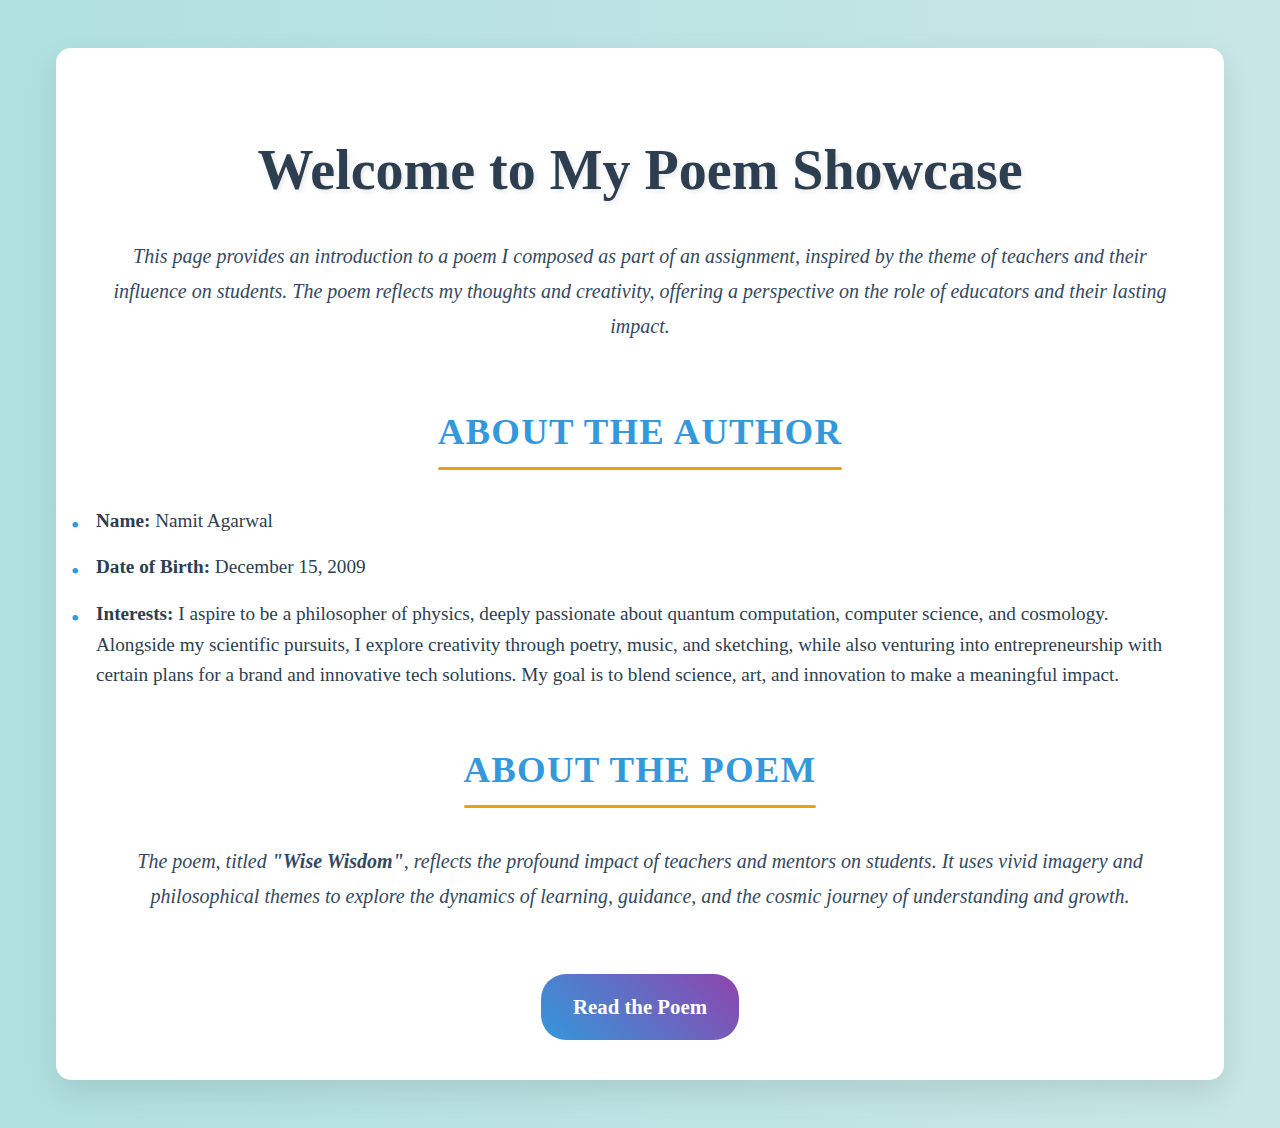
<file: index.html>
<!DOCTYPE html>
<html lang="en">
<head>
    <meta charset="UTF-8">
    <meta name="viewport" content="width=device-width, initial-scale=1.0">
    <title>Main Index - About the Poem</title>
    <link rel="stylesheet" href="styles.css">

</head>
<body>
    <div class="container">
        <h1>Welcome to My Poem Showcase</h1>
        <p>This page provides an introduction to a poem I composed as part of an assignment, inspired by the theme of teachers and their influence on students. The poem reflects my thoughts and creativity, offering a perspective on the role of educators and their lasting impact.</p>

        <h2>About the Author</h2>
        <ul>
            <li><strong>Name:</strong> Namit Agarwal</li>
            <li><strong>Date of Birth:</strong> December 15, 2009</li>
            <li><strong>Interests:</strong> I aspire to be a philosopher of physics, deeply passionate about quantum computation, computer science, and cosmology. Alongside my scientific pursuits, I explore creativity through poetry, music, and sketching, while also venturing into entrepreneurship with certain plans for a brand and innovative tech solutions. My goal is to blend science, art, and innovation to make a meaningful impact.</li>
        </ul>

        <h2>About the Poem</h2>
        <p>The poem, titled <strong>"Wise Wisdom"</strong>, reflects the profound impact of teachers and mentors on students. It uses vivid imagery and philosophical themes to explore the dynamics of learning, guidance, and the cosmic journey of understanding and growth.</p>

        <a href="poem.html" class="btn">Read the Poem</a>
    </div>
</body>
</html>
</file>
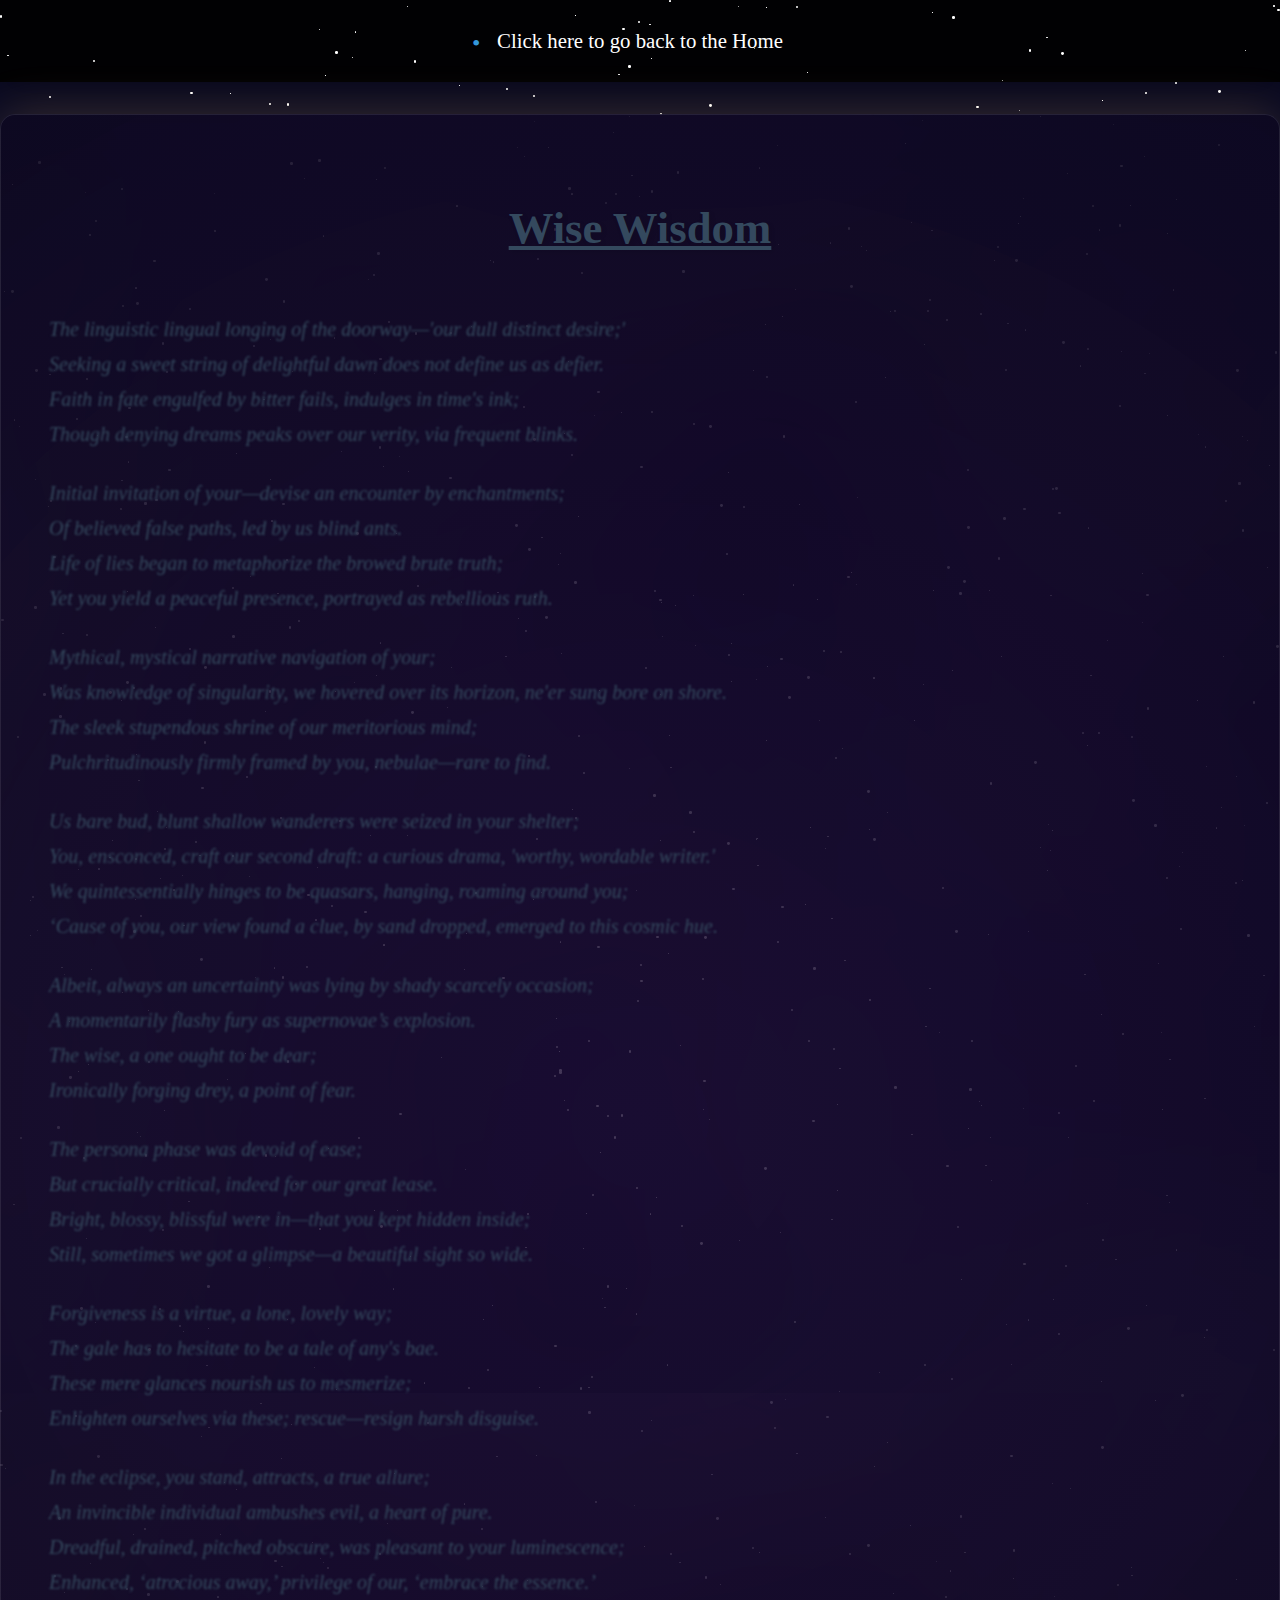
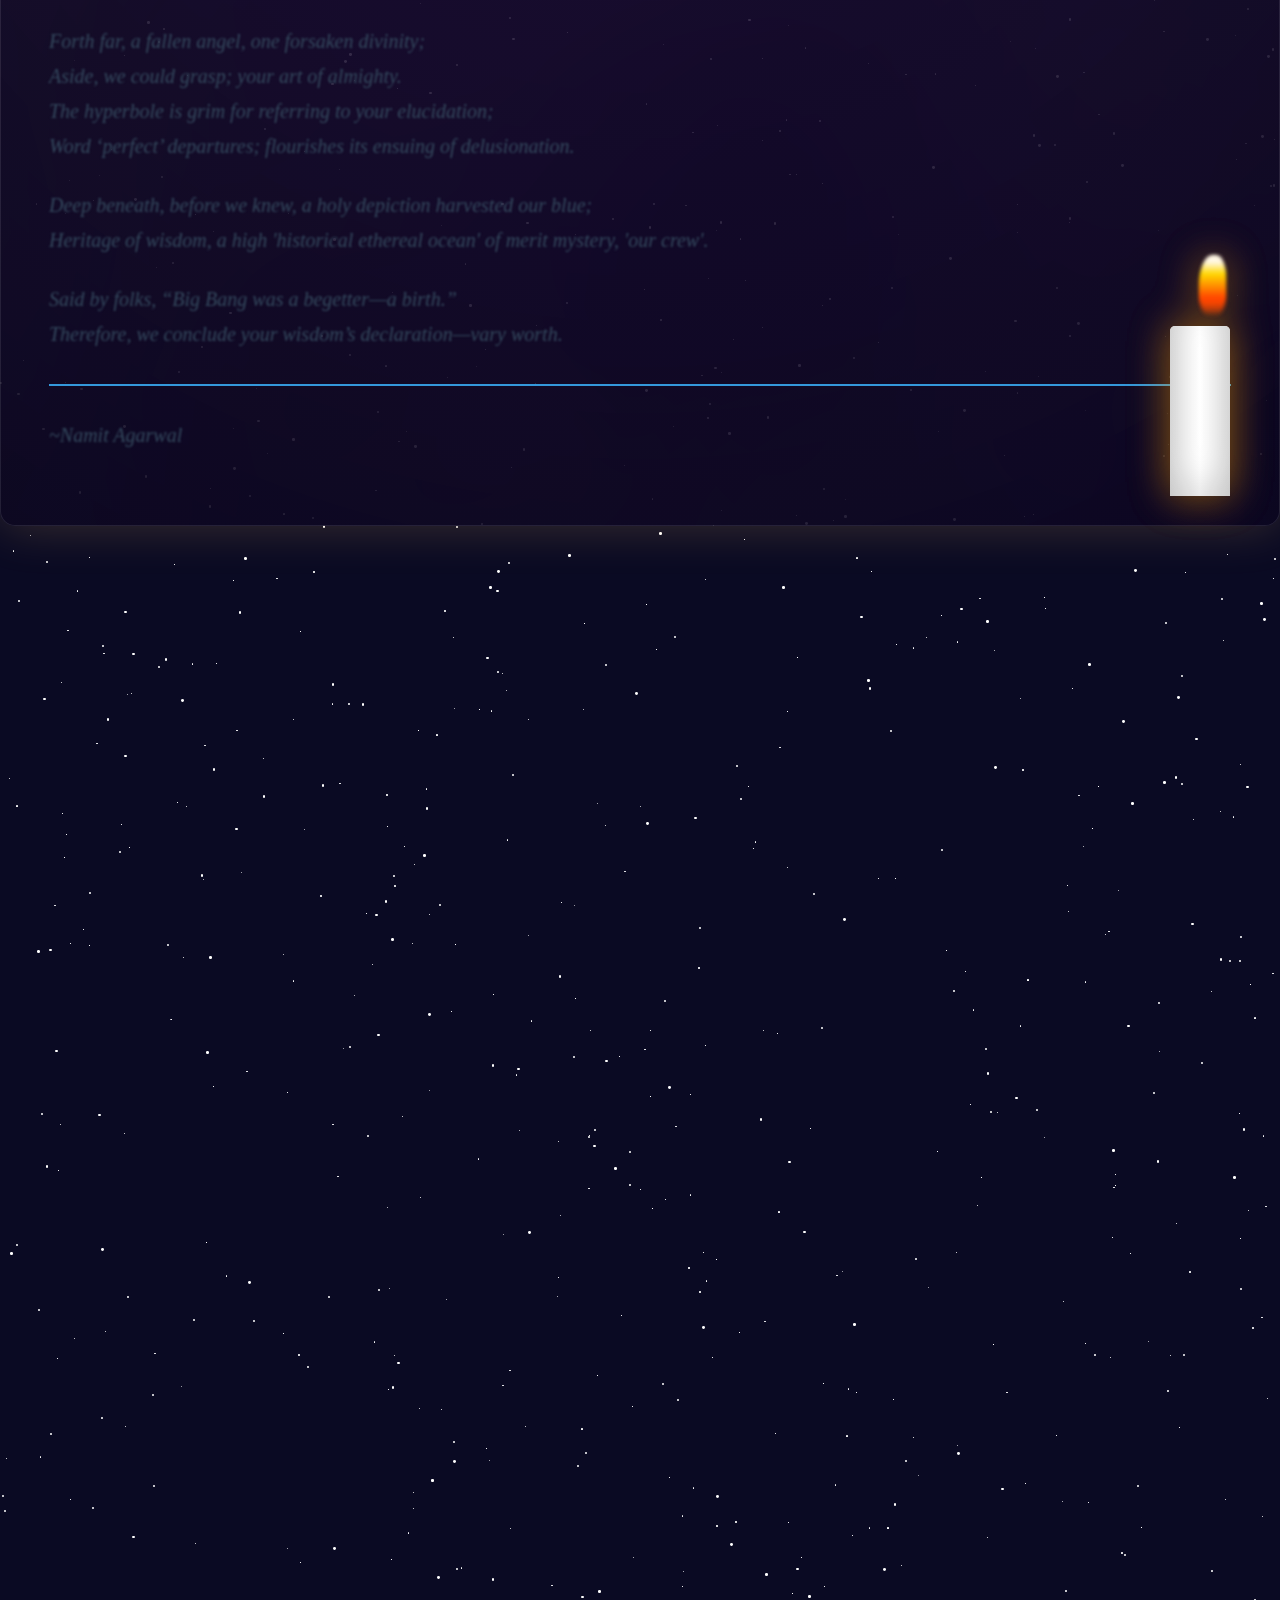
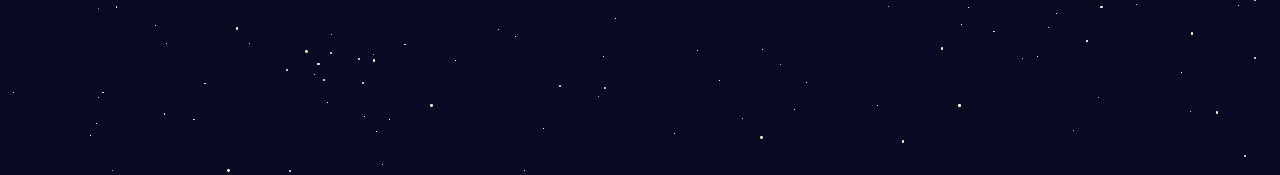
<file: poem.html>
<!DOCTYPE html>
<html lang="en">
<head>
    <meta charset="UTF-8">
    <meta name="viewport" content="width=device-width, initial-scale=1.0">
    <title>Wise Wisdom</title>
    <link rel="stylesheet" href="styles.css">
</head>
<body class="poem-page">
    <header>
        <nav>
            <ul>
                <li><a href="index.html">Click here to go back to the Home</a></li>
            </ul>
        </nav>
        
    <section class="poem-section" style="font-weight: bolder;">
        <h1>Wise Wisdom</h1>
        <p id="p1">
            The linguistic lingual longing of the doorway—'our dull distinct desire;' <br>
            Seeking a sweet string of delightful dawn does not define us as defier. <br>
            Faith in fate engulfed by bitter fails, indulges in time's ink; <br>
            Though denying dreams peaks over our verity, via frequent blinks. 
        </p>
        <p id="p2">
            Initial invitation of your—devise an encounter by enchantments; <br>
            Of believed false paths, led by us blind ants. <br>
            Life of lies began to metaphorize the browed brute truth; <br>
            Yet you yield a peaceful presence, portrayed as rebellious ruth. 
        </p>
        <p id="p3">
            Mythical, mystical narrative navigation of your; <br>
            Was knowledge of singularity, we hovered over its horizon, ne'er sung bore on shore. <br>
            The sleek stupendous shrine of our meritorious mind; <br>
            Pulchritudinously firmly framed by you, nebulae—rare to find. 
        </p>
        <p id="p4">
            Us bare bud, blunt shallow wanderers were seized in your shelter; <br>
            You, ensconced, craft our second draft: a curious drama, 'worthy, wordable writer.' <br>
            We quintessentially hinges to be quasars, hanging, roaming around you; <br>
            ‘Cause of you, our view found a clue, by sand dropped, emerged to this cosmic hue. 
        </p>
        <p id="p5">
            Albeit, always an uncertainty was lying by shady scarcely occasion; <br>
            A momentarily flashy fury as supernovae’s explosion. <br>
            The wise, a one ought to be dear; <br>
            Ironically forging drey, a point of fear. 
        </p>
        <p id="p6">
            The persona phase was devoid of ease; <br>
            But crucially critical, indeed for our great lease. <br>
            Bright, blossy, blissful were in—that you kept hidden inside; <br>
            Still, sometimes we got a glimpse—a beautiful sight so wide. 
        </p>
        <p id="p6">
            Forgiveness is a virtue, a lone, lovely way; <br>
            The gale has to hesitate to be a tale of any's bae. <br>
            These mere glances nourish us to mesmerize; <br>
            Enlighten ourselves via these; rescue—resign harsh disguise. 
        </p>
        <p id="p7">
            In the eclipse, you stand, attracts, a true allure; <br>
            An invincible individual ambushes evil, a heart of pure. <br>
            Dreadful, drained, pitched obscure, was pleasant to your luminescence; <br>
            Enhanced, ‘atrocious away,’ privilege of our, ‘embrace the essence.’ 
        </p>
        <p id="p8">
            Forth far, a fallen angel, one forsaken divinity; <br>
            Aside, we could grasp; your art of almighty. <br>
            The hyperbole is grim for referring to your elucidation; <br>
            Word ‘perfect’ departures; flourishes its ensuing of delusionation.
        </p>
        <p id="p9">
            Deep beneath, before we knew, a holy depiction harvested our blue; <br>
            Heritage of wisdom, a high 'historical ethereal ocean' of merit mystery, 'our crew'. 
        </p>
        <p id="p10">
            Said by folks, “Big Bang was a begetter—a birth.” <br>
            Therefore, we conclude your wisdom’s declaration—vary worth. 
        </p>
        <hr>
        <p id="p11">~Namit Agarwal</p>
    </section>
    <!-- Cosmic Elements -->
    <div class="starfield"></div>
    <div class="candle-container">
        <div class="candle">
            <div class="candle-body"></div>
            <div class="flame"></div>
        </div>
        <div class="candle-light"></div>
    </div>

    <!-- JavaScript at the end of body -->
    <script>
    document.addEventListener('DOMContentLoaded', () => {
        // Create starfield
        const starfield = document.querySelector('.starfield');
        for(let i = 0; i < 1500; i++) {
            const star = document.createElement('div');
            star.className = 'star';
            star.style.width = Math.random() * 3 + 'px';
            star.style.height = star.style.width;
            star.style.left = Math.random() * 100 + '%';
            star.style.top = Math.random() * 100 + '%';
            star.style.animationDelay = Math.random() * 2 + 's';
            starfield.appendChild(star);
        }

        // Candle light follow
        const candleLight = document.querySelector('.candle-light');
        const poemSection = document.querySelector('.poem-section');
        
        document.addEventListener('mousemove', (e) => {
            const rect = poemSection.getBoundingClientRect();
            const x = e.clientX - rect.left - 150;
            const y = e.clientY - rect.top - 150;
            
            candleLight.style.transform = `translate(
                ${Math.min(rect.width - 150, Math.max(-150, x))}px,
                ${Math.min(rect.height - 150, Math.max(-150, y))}px
            )`;
        });
    });
    </script>
<!-- Add this to your poem.html before </body> -->
<div class="candle-container">
    <div class="candle">
        <div class="candle-body"></div>
        <div class="flame"></div>
    </div>
</div>
</body>
</html>
</file>
<file: styles.css>
body {
    margin: 0;
    padding: 0;
    font-family: Alkes;
    font-weight: bolder;
    line-height: 1.6;
    color: #2c3e50;
    background: linear-gradient(270deg, #a8e0e0, #f0f4f4, #d1e8e8, #b0e0e0);
    background-size: 400% 400%;
    animation: gradientAnimation 15s ease infinite;
    overflow-x: hidden;
    font-weight: 400;
}

/* Keyframe Animation for Background Gradient */
@keyframes gradientAnimation {
    0% { background-position: 0% 50%; }
    50% { background-position: 100% 50%; }
    100% { background-position: 0% 50%; }
}

/* Container Styling */
.container {
    width: 85%;
    max-width: 1200px;
    margin: 3rem auto;
    padding: 2.5rem;
    background: #ffffff;
    box-shadow: 0 12px 30px rgba(0, 0, 0, 0.1);
    border-radius: 15px;
    animation: fadeIn 1.5s ease-in-out;
    text-align: center;
}
/* Headings Styling */
h1, h2 {
    color: #2c3e50;
    font-weight: 700;
}

h1 {
    font-size: 3.5rem;
    margin-bottom: 1.5rem;
    text-shadow: 2px 2px 5px rgba(0, 0, 0, 0.1);
    animation: slideInDown 1s ease-out;
    transition: transform 0.5s ease-out;

}


h1:hover{
    transform: scale(1.1);
    color: #f39c12;
}

h2 {
    font-size: 2.3rem;
    margin-bottom: 1.5rem;
    position: relative;
    display: inline-block;
    color: #3498db;
    animation: zoomIn 1s ease-in-out;
    text-transform: uppercase;
    letter-spacing: 1.2px;
    transition: transform 0.3s ease-out, color 0.3s ease-in-out;
}

h2::after {
    content: '';
    position: absolute;
    width: 100%;
    height: 3px;
    background: #f39c12; /* Changed to a more appealing color */
    bottom: -8px;
    left: 0;
    border-radius: 2px;
    animation: growLine 1.5s ease-in-out;
}

h2:hover {
    color: #f39c12;
    transform: scale(1.1);
}


/* Paragraphs */
p {
    font-size: 1.25rem;
    margin-bottom: 1.8rem;
    line-height: 1.75;
    color: #34495e;
    font-style: italic;
    transition: transform 0.3s ease-in-out, color 0.3s ease-in-out;
}

p:hover {
    transform: translateX(10px);
    background-image: linear-gradient(45deg, #3498db, #9b59b6, #f39c12, #e74c3c);
    color: transparent;
    background-clip: text;
    -webkit-background-clip: text;
}

/* List Styling */
ul {
    list-style: none;
    padding: 0;
    text-align: left;
    font-size: 1.2rem;
}

ul li {
    margin: 1rem 0;
    position: relative;
    transition: transform 0.3s ease-in-out;
}

ul li:hover {
    transform: translateX(10px);
}

ul li::before {
    content: '•';
    color: #3498db;
    font-size: 1.5rem;
    position: absolute;
    left: -25px;
    top: 0;
}

/* Button Link */
a.btn {
    display: inline-block;
    text-decoration: none;
    color: #fff;
    background: linear-gradient(45deg, #3498db, #8e44ad);
    padding: 1rem 2rem;
    border-radius: 25px;
    margin-top: 2rem;
    font-weight: 600;
    font-size: 1.3rem;
    transition: transform 0.3s, box-shadow 0.3s, background 0.3s ease-in-out;
}

a.btn:hover {
    background: linear-gradient(45deg, #8e44ad, #3498db);
    transform: scale(1.1);
    box-shadow: 0 8px 25px rgba(0, 0, 0, 0.3);
}


/* Navigation */
nav {
    background: rgba(0, 0, 0, 0.9);
    padding: 1.5rem 0;
    margin-bottom: 2rem;
    box-shadow: 0 12px 30px rgba(0, 0, 0, 0.2);
    animation: slideInLeft 1.2s ease-in-out;
}

nav ul {
    display: flex;
    justify-content: center;
    margin: 0;
    padding: 0;
}

nav ul li {
    margin: 0 2rem;
}

nav ul li a {
    text-decoration: none;
    color: #fff;
    font-size: 1.3rem;
    transition: color 0.3s, transform 0.3s;
}

nav ul li a:hover {
    color: #f39c12;
    transform: scale(1.1);
}

/* Poem Section Styling */
.poem-section {
    padding: 3rem;
    background: rgba(236, 240, 241, 0.9);
    margin: 2rem auto;
    border-radius: 15px;
    box-shadow: 0 12px 30px rgba(0, 0, 0, 0.15);
    text-align: left;
    animation: fadeInUp 1.5s ease-in-out;
}

.poem-section h1 {
    text-align: center;
    color: #34495e;
    margin-bottom: 3rem;
    text-decoration: underline;
    font-size: 2.8rem;
    animation: bounceInDown 1s ease-out;
    animation: grwoline 1s, ease-in-out;
    transition: transform 0.4s ease-out, color 0.3s ease-in-out;
}


.poem-section h1:hover {
    transform: translateY(-10px);
}

.poem-section p {
    font-weight: 500;
    font-style: italic;
    margin-bottom: 1.5rem;
    color: #34495e;
    transition: transform 0.3s ease-in-out;
}

.poem-section p:hover {
    transform: translateX(10px);
}

.poem-section hr {
    border: 1px solid #f39c12; /* Updated line color for better appeal */
    margin: 2rem 0;
}

/* Custom Grow Line Colors */
.poem-section h2::after {
    background: linear-gradient(45deg, #f39c12, #e74c3c); /* Gradient effect for appeal */
}


/* Poem Section Styling */
.poem-section {
    padding: 3rem;
    background: #ecf0f1;
    margin: 2rem auto;
    border-radius: 15px;
    box-shadow: 0 12px 30px rgba(0, 0, 0, 0.15);
    text-align: left;
    animation: fadeInUp 1.5s ease-in-out;
}

.poem-section h1 {
    text-align: center;
    color: #34495e;
    margin-bottom: 3rem;
    text-decoration: underline;
    font-size: 2.8rem;
    animation: bounceInDown 1s ease-out;
}

.poem-section p {
    font-weight: 5;
    font-style: italic;
    margin-bottom: 1.5rem;
    color: #34495e;
    transition: transform 0.3s ease-in-out;
}

.poem-section p:hover {
    transform: translateX(10px);
    background-image: linear-gradient(45deg, #3498db, #9b59b6, #f39c12, #e74c3c); /* Four-color gradient */
    color: transparent;  /* Make text transparent to show the gradient */
    background-clip: text;  /* Clip the background to the text */
    -webkit-background-clip: text; /* For Safari */
}

.poem-section hr {
    border: 1px solid #3498db;
    margin: 2rem 0;
}


/* Footer Section */
/* Navigation */
nav {
    background: rgba(0, 0, 0, 0.9);
    padding: 1.5rem 0;
    margin-bottom: 2rem;
    box-shadow: 0 12px 30px rgba(0, 0, 0, 0.2);
    animation: slideInLeft 1.2s ease-in-out;
}

nav ul {
    display: flex;
    justify-content: center;
    margin: 0;
    padding: 0;
}

nav ul li {
    margin: 0 2rem;
}

nav ul li a {
    text-decoration: none;
    color: #fff;
    font-size: 1.3rem;
    transition: color 0.3s, transform 0.3s;
}

nav ul li a:hover {
    color: #f39c12;
    transform: scale(1.1);
}

hr {
    margin: 3rem 0;
    border: 1px solid #ddd;
}

/* Keyframe Animations */
@keyframes fadeIn {
    from {
        opacity: 0;
    }
    to {
        opacity: 1;
    }
}

@keyframes slideInDown {
    from {
        transform: translateY(-100%);
        opacity: 0;
    }
    to {
        transform: translateY(0);
        opacity: 1;
    }
}

@keyframes slideInLeft {
    from {
        transform: translateX(-100%);
        opacity: 0;
    }
    to {
        transform: translateX(0);
        opacity: 1;
    }
}

@keyframes fadeInUp {
    from {
        transform: translateY(20%);
        opacity: 0;
    }
    to {
        transform: translateY(0);
        opacity: 1;
    }
}

@keyframes zoomIn {
    from {
        transform: scale(0.8);
        opacity: 0;
    }
    to {
        transform: scale(1);
        opacity: 1;
    }
}

@keyframes bounceIn {
    0% {
        transform: scale(0.5);
        opacity: 0;
    }
    60% {
        transform: scale(1.2);
        opacity: 1;
    }
    100% {
        transform: scale(1);
    }
}

@keyframes growLine {
    from {
        width: 0;
    }
    to {
        width: 100%;
    }
}

@keyframes bounceInDown {
    0% {
        transform: translateY(-50%);
        opacity: 0;
    }
    60% {
        transform: translateY(10%);
    }
    100% {
        transform: translateY(0);
        opacity: 1;
    }
}

/*candle*/
body.poem-page {
    background: #0a0a23;
    overflow-x: hidden;
    perspective: 1000px;
}

/* Cosmic Background */
.poem-section {
    position: relative;
    z-index: 2;
    padding: 3rem;
    margin: 2rem auto;
    border-radius: 15px;
    background: 
        radial-gradient(circle at 50% 50%, 
            rgba(25, 10, 50, 0.8) 0%,
            rgba(10, 5, 30, 0.9) 100%),
        url('data:image/svg+xml,<svg viewBox="0 0 200 200" xmlns="http://www.w3.org/2000/svg"><filter id="n"><feTurbulence type="fractalNoise" baseFrequency="0.005" numOctaves="3"/></filter><rect width="100%" height="100%" filter="url(%23n)" opacity="0.4"/></svg>');
    border: 1px solid rgba(255,255,255,0.1);
    box-shadow: 0 0 50px rgba(255,200,100,0.2);
}

/* Candle Styles */
.candle-container {
    position: fixed;
    bottom: 30px;
    right: 50px;
    z-index: 1000;
    filter: drop-shadow(0 0 20px rgba(255,160,0,0.3));
}

.candle {
    position: relative;
    width: 60px;
    height: 200px;
}

.candle-body {
    position: absolute;
    bottom: 0;
    width: 100%;
    height: 85%;
    background: linear-gradient(to right, #e0e0e0, #ffffff, #e0e0e0);
    border-radius: 5px 5px 0 0;
    box-shadow: inset 0 -15px 30px rgba(0,0,0,0.1);
}

.flame {
    position: absolute;
    top: -40px;
    left: 50%;
    width: 25px;
    height: 60px;
    background: linear-gradient(to bottom, #fff8e7 10%, #ffd700 30%, #ff4500 70%, transparent 100%);
    border-radius: 50% 35% 35% 35%;
    transform: translateX(-50%, rotate(45deg));
    animation: flicker 0.5s infinite alternate;
    filter: blur(2px);
    mix-blend-mode: screen;
}

@keyframes flicker {
    0% { transform: translateX(-50%) scale(1) rotate(2deg); }
    100% { transform: translateX(-50%) scale(1.05) rotate(-2deg); }
}

/* Text Effects */
.poem-section p {
    filter: blur(1px);
    transition: all 0.45s ease;
    position: relative;
    z-index: 2;
    background: transparent;
}

.poem-section p:hover {
    filter: blur(0);
    background-image: linear-gradient(45deg, #3498db, #9b59b6, #f39c12, #e74c3c);
    color: transparent;
    background-clip: text;
    -webkit-background-clip: text;
    text-shadow: 0 0 15px rgba(255,200,100,0.5);
}

/* Starfield Styles */
.starfield {
    position: fixed;
    top: 0;
    left: 0;
    width: 100vw;
    height: 375vh;
    z-index: 0;
    pointer-events: none;
}

.star {
    position: absolute;
    background: white;
    border-radius: 50%;
    animation: twinkle 2s infinite;
}

/* ========================
   Animations 
   ======================== */
@keyframes gradientAnimation {
    0% { background-position: 0% 50%; }
    50% { background-position: 100% 50%; }
    100% { background-position: 0% 50%; }
}

@keyframes flicker {
    0% { transform: translateX(-50%) scale(1) rotate(2deg); }
    100% { transform: translateX(-50%) scale(1.05) rotate(-2deg); }
}

@keyframes twinkle {
    0%, 100% { opacity: 0.3; }
    50% { opacity: 1; }
}

@keyframes nebula {
    0% { transform: rotate(0deg); }
    100% { transform: rotate(360deg); }

}

/* Responsive Design */
@media (max-width: 768px) {
    h1 {
        font-size: 2.8rem;
    }

    h2 {
        font-size: 2rem;
    }

    p {
        font-size: 1.1rem;
    }

    a.btn {
        padding: 0.8rem 1.6rem;
    }
}

/* Very Small Mobile Screens */
@media (max-width: 480px) {
    h1 {
        font-size: 2rem;
    }

    h2 {
        font-size: 1.6rem;
    }

    p {
        font-size: 1rem;
        line-height: 1.6;
    }

    a.btn {
        padding: 0.6rem 1.2rem;
        font-size: 1rem;
    }

    .container {
        width: 95%;
        padding: 1rem;
    }

    ul li {
        font-size: 0.9rem;
    }
}
</file>
